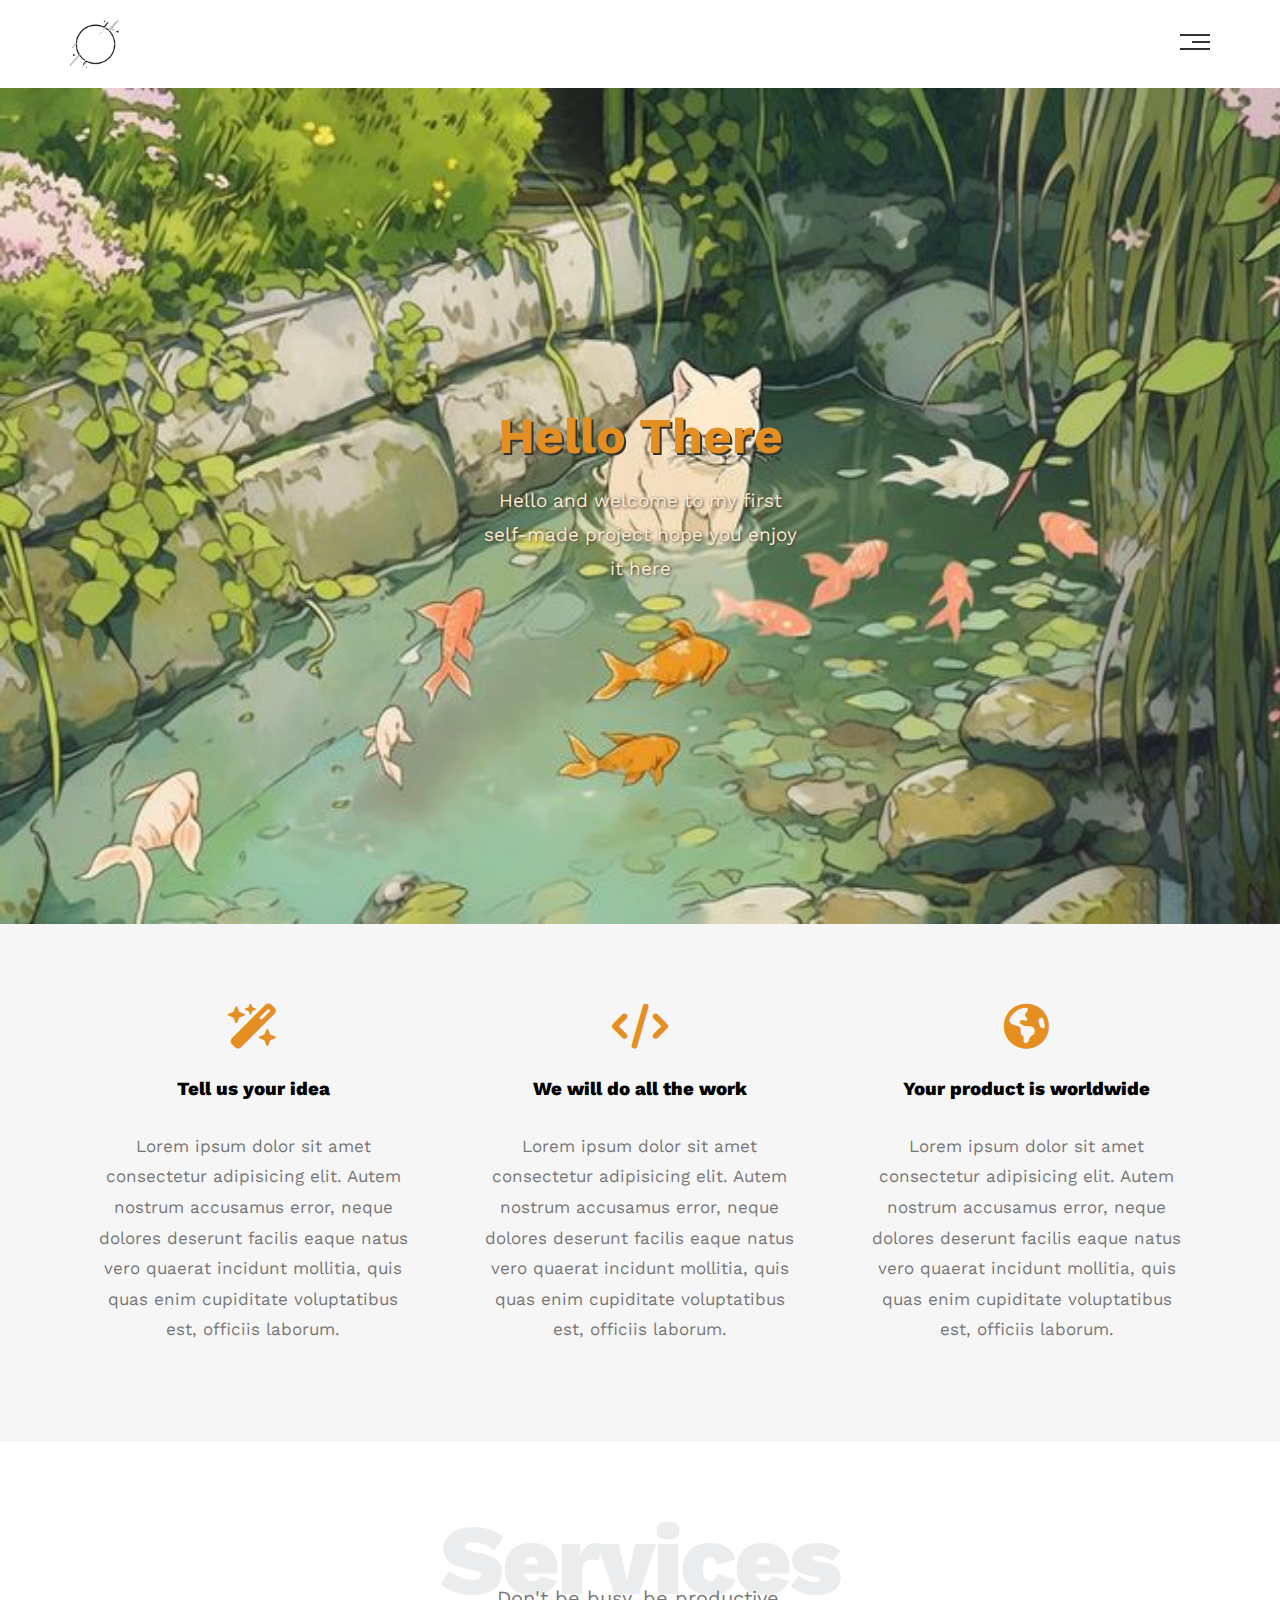
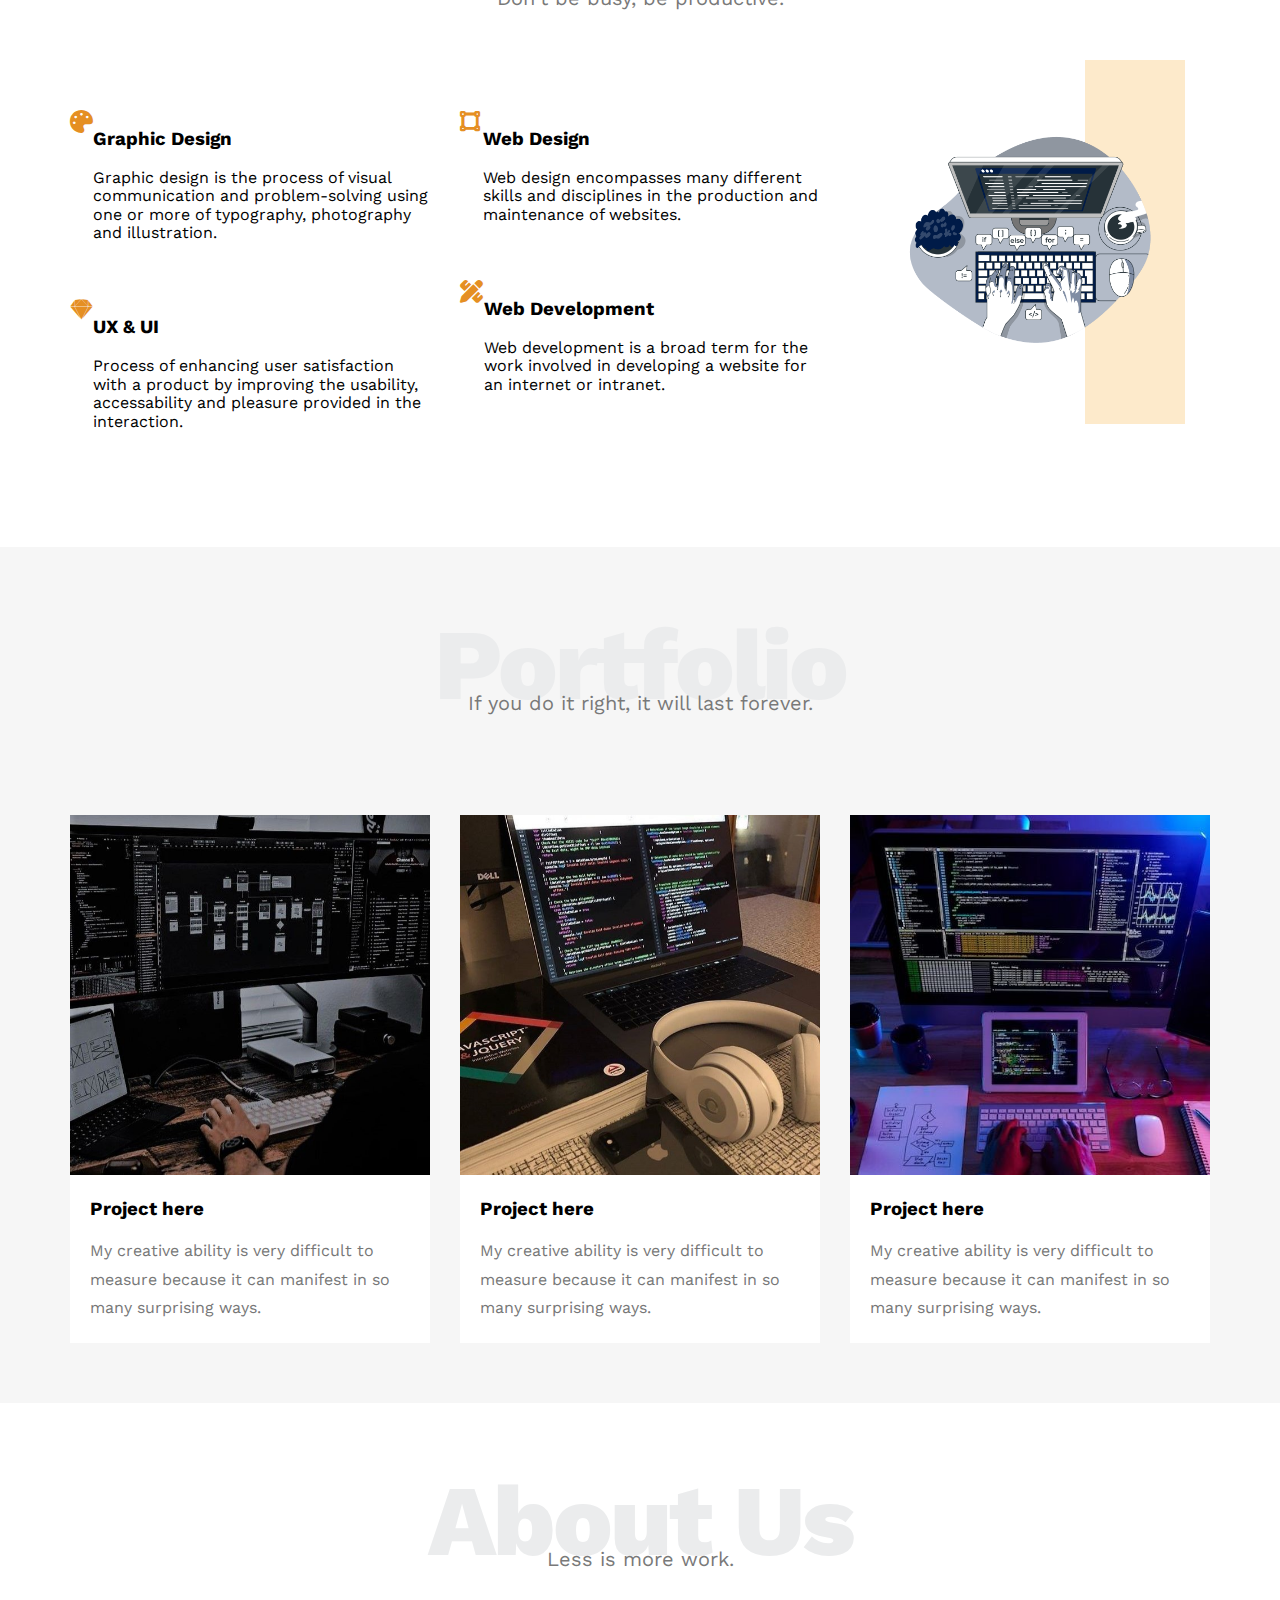
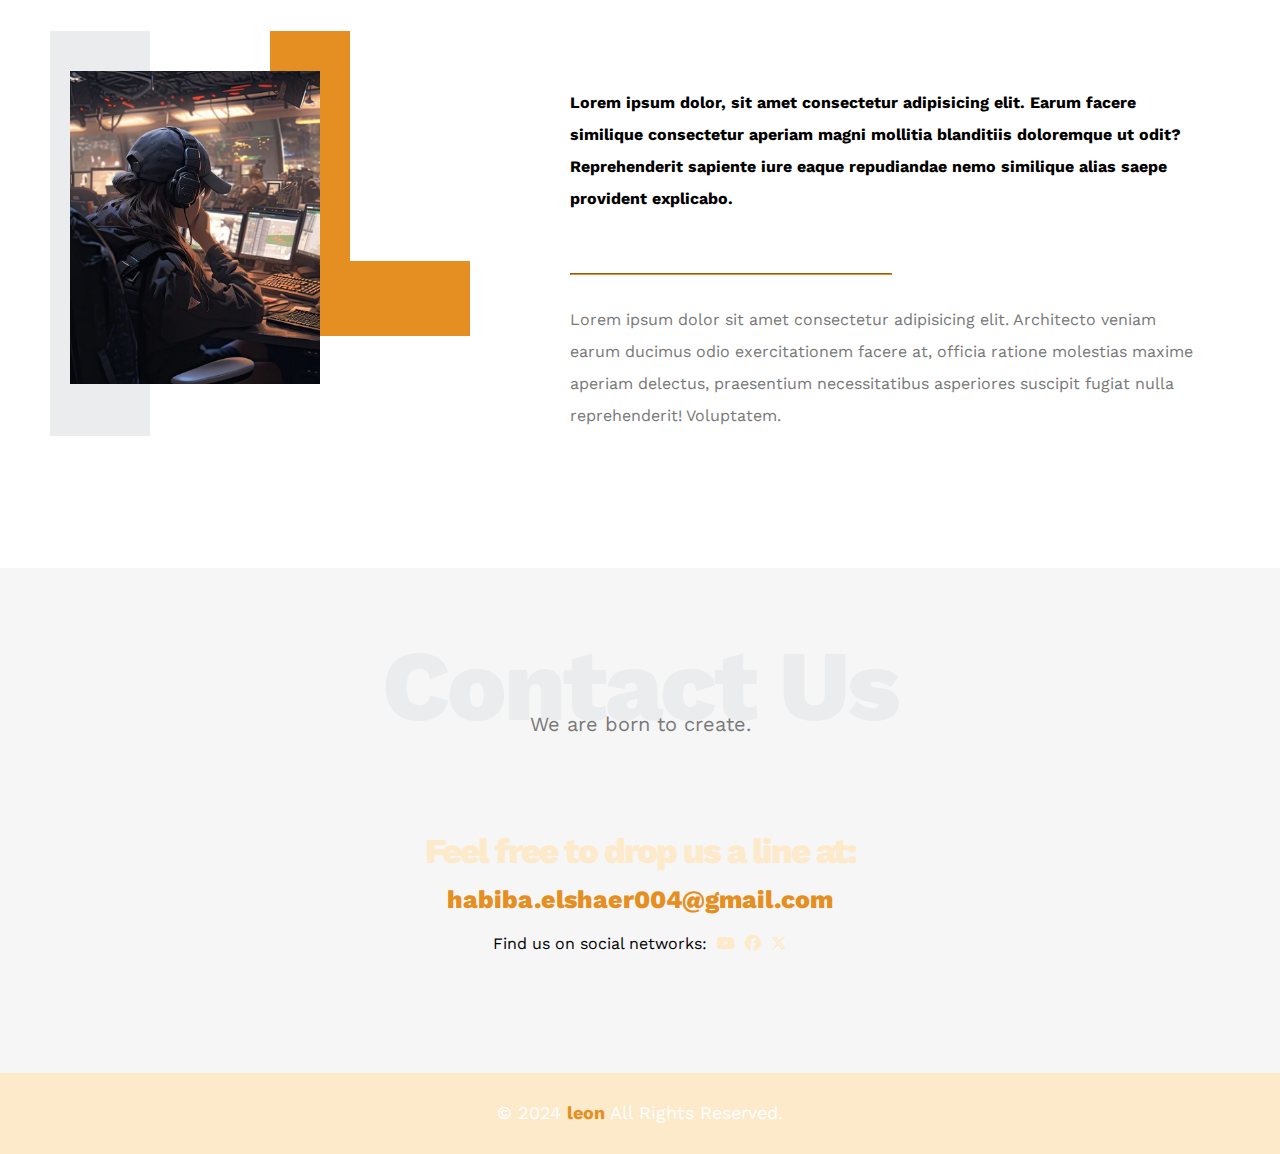
<file: index.html>
<!DOCTYPE html>
<html lang="en">
<head>
    <meta charset="UTF-8">
    <meta name="viewport" content="width=device-width, initial-scale=1.0">
    <title>Leon Template 1</title>
    <!-- the main css file -->
    <link rel="stylesheet" href="CSS/leon.css">
    <!-- render all elements normally -->
    <link rel="stylesheet" href="CSS/normalize.css">
    <!-- font awesome library -->
    <link rel="stylesheet" href="CSS/all.min.css">
    <!-- google fonts -->
    <link rel="preconnect" href="https://fonts.googleapis.com">
    <link rel="preconnect" href="https://fonts.gstatic.com" crossorigin>
    <link href="https://fonts.googleapis.com/css2?family=Work+Sans:ital,wght@0,100..900;1,100..900&display=swap" rel="stylesheet">
</head>
<body>
    <!-- start header -->
    <div class="header">
        <div class="container">
            <img class="logo" src="Images/logo.png" alt="">
            <div class="links">
                <span class="icon">
                    <span></span>
                    <span></span>
                    <span></span>
                </span>
                <ul>
                    <li><a href="#services">Services</a></li>
                    <li><a href="#portfolio">Portfolio</a></li>
                    <li><a href="#about">About Us</a></li>
                    <li><a href="#contact">Contact Us</a></li>
                </ul>
            </div>
        </div>
    </div>
    <!-- end header -->
    <!-- start landing section -->
     <div class="landing">
        <div class="intro-text">
            <h1>Hello There</h1>
            <p>Hello and welcome to my first self-made project hope you enjoy it here</p>
        </div>
     </div>
    <!-- end landing section -->
    <!-- start features -->
     <div class="features">
        <div class="container">
            <div class="feat">
                <i class="fa-solid fa-wand-magic-sparkles"></i>
                <h3>Tell us your idea</h3>
                <p>Lorem ipsum dolor sit amet consectetur adipisicing elit. Autem nostrum accusamus error, neque dolores deserunt facilis eaque natus vero quaerat incidunt mollitia, quis quas enim cupiditate voluptatibus est, officiis laborum.</p>
            </div>
            <div class="feat">
                <i class="fa-solid fa-code"></i>
                <h3>We will do all the work</h3>
                <p>Lorem ipsum dolor sit amet consectetur adipisicing elit. Autem nostrum accusamus error, neque dolores deserunt facilis eaque natus vero quaerat incidunt mollitia, quis quas enim cupiditate voluptatibus est, officiis laborum.</p>
            </div>
            <div class="feat">
                <i class="fa-solid fa-earth-americas"></i>
                <h3>Your product is worldwide</h3>
                <p>Lorem ipsum dolor sit amet consectetur adipisicing elit. Autem nostrum accusamus error, neque dolores deserunt facilis eaque natus vero quaerat incidunt mollitia, quis quas enim cupiditate voluptatibus est, officiis laborum.</p>
            </div>
        </div>
     </div>
    <!-- end features -->
    <!-- start services -->
     <div class="services" id="services">
        <div class="container">
            <h2 class="special-heading">Services</h2>
            <p>Don't be busy, be productive.</p>
            <div class="services-content">
                <div class="col">
                    <!-- service -->
                     <div class="srv">
                        <i class="fa-solid fa-palette"></i>
                        <div class="text">
                            <h3>Graphic Design</h3>
                            <p>Graphic design is the process of visual communication and problem-solving using one or 
                                more of typography, photography and illustration.
                            </p>
                        </div>
                     </div>
                     <div class="srv">
                        <i class="fa-brands fa-sketch"></i>
                        <div class="text">
                            <h3>UX & UI</h3>
                            <p>Process of enhancing user satisfaction with a product by improving the usability, accessability
                                and pleasure provided in the interaction.
                            </p>
                        </div>
                     </div>
                    <!-- ends service -->
                </div>
                <div class="col">
                    <!-- service -->
                        <div class="srv">
                            <i class="fa-solid fa-vector-square"></i>
                            <div class="text">
                                <h3>Web Design</h3>
                                <p>Web design encompasses many different skills and disciplines in the production and maintenance of websites.
                                </p>
                            </div>
                        </div>
                        <div class="srv">
                            <i class="fa-solid fa-pen-ruler"></i>
                            <div class="text">
                                <h3>Web Development</h3>
                                <p>Web development is a broad term for the work involved in developing a website for an internet or intranet.
                                </p>
                            </div>
                        </div>
                    <!-- ends service -->
                </div>
                <div class="col">
                    <div class="image image-column">
                        <img src="Images/Code typing-bro.png" alt="">
                    </div>
                </div>
            </div>
        </div>
     </div>
    <!-- end services -->
    <!-- start portfolio -->
    <div class="portfolio" id="portfolio">
        <div class="container">
            <h2 class="special-heading">Portfolio</h2>
            <p>If you do it right, it will last forever.</p>
            <div class="portfolio-content">
                <div class="card">
                    <img src="Images/programming1.jpeg" alt="">
                    <div class="info">
                        <h3>Project here</h3>
                        <p>My creative ability is very difficult to measure because it can manifest in so many surprising ways.</p>
                    </div>
                </div>
                <div class="card">
                    <img src="Images/programming2.jpeg" alt="">
                    <div class="info">
                        <h3>Project here</h3>
                        <p>My creative ability is very difficult to measure because it can manifest in so many surprising ways.</p>
                    </div>
                </div>
                <div class="card">
                    <img src="Images/programming3.jpeg" alt="">
                    <div class="info">
                        <h3>Project here</h3>
                        <p>My creative ability is very difficult to measure because it can manifest in so many surprising ways.</p>
                    </div>
                </div>
            </div>
        </div>
     </div>
    <!-- end portfolio -->
    <!-- start about -->
    <div class="about" id="about">
        <div class="container">
            <h2 class="special-heading">About Us</h2>
            <p>Less is more work.</p>
            <div class="about-content">
                <div class="image">
                    <img src="Images/about.jpeg" alt="">
                </div>
                <div class="text">
                    <p>Lorem ipsum dolor, sit amet consectetur adipisicing elit. Earum facere similique consectetur aperiam magni mollitia blanditiis doloremque ut odit? Reprehenderit sapiente iure eaque repudiandae nemo similique alias saepe provident explicabo.</p>
                    <hr>
                    <p>Lorem ipsum dolor sit amet consectetur adipisicing elit. Architecto veniam earum ducimus odio exercitationem facere at, officia ratione molestias maxime aperiam delectus, praesentium necessitatibus asperiores suscipit fugiat nulla reprehenderit! Voluptatem.</p>
                </div>
            </div>
        </div>
    </div>
    <!-- end about -->
    <!-- start contact -->
    <div class="contact" id="contact">
        <div class="container">
            <h2 class="special-heading">Contact Us</h2>
            <p>We are born to create.</p>
            <div class="info">
                <p class="label">Feel free to drop us a line at:</p>
                <a href="mailto:habiba.elshaer004@gmail.com?subject=Contact" class="link">habiba.elshaer004@gmail.com</a>
                <div class="social">
                    Find us on social networks:
                    <i class="fa-brands fa-youtube"></i>
                    <i class="fa-brands fa-facebook"></i>
                    <i class="fa-brands fa-x-twitter"></i>
                </div>
            </div>
        </div>
    </div>
    <!-- end contact -->
    <!-- start footer -->
    <div class="footer">
        &copy; 2024 <span>leon</span> All Rights Reserved.
    </div>
    <!-- end footer -->
</body>
</html>
</file>
<file: CSS/leon.css>
/* start variables */
:root{
    --main-color: #e58f23;
    --secondary-color: #fdeacb;
}
/* end variables */
/* global style */
* {
    -webkit-box-sizing: border-box;
    -moz-box-sizing: border-box;
    box-sizing: border-box;
}

html{
    scroll-behavior: smooth;
}

body {
    font-family: "Work Sans", sans-serif;
}

.parent {
    background-color: #eee;
}

.container {
    padding-left: 15px;
    padding-right: 15px;
    margin-left: auto;
    margin-right: auto;
}

/* small screen */

@media (min-width: 768px) {
    .container{
        width: 750px;
    }
}

/* medium screen */

@media (min-width: 992px) {
    .container{
        width: 970px;
    }
}

/* large screen */

@media (min-width: 1200px) {
    .container{
        width: 1170px;
    }
}

/* end global */

/* start components */

.special-heading{
    color: #ebeced;
    font-size: 100px;
    font-weight: 800;
    text-align: center;
    margin: 0;
    letter-spacing: -3px;
}

.special-heading + p{
    margin: -30px 0 0;
    font-size: 20px;
    text-align: center;
    color: #797979;
}

@media (max-width: 767px){
    .special-heading{
        font-size: 60px;
    }

    .special-heading + p{
        margin-top: -20px;
    }
}

/* end components */

/* start header */

.header{
    padding: 20px;
}

.header .container{
    display: flex;
    justify-content: space-between;
    align-items: center;
}

.header .logo{
    width: 50px;
}

.header .links{
    position: relative;
}

.header .links:hover .icon span:nth-child(2) {
    width: 100%;
}

.header .links .icon{
    width: 30px;
    display: flex;
    flex-wrap: wrap;
    justify-content: flex-end;
}

.header .links .icon span{
    background-color: #333;
    margin-bottom:  5px;
    height: 2px;
}

.header .links .icon span:first-child{
    width: 100%;
}

.header .links .icon span:nth-child(2){
    width: 60%;
    transition: 0.3s;
}

.header .links .icon span:last-child{
    width: 100%;
}

.header .links ul {
    list-style: none;
    margin: 0;
    padding: 0;
    background-color: #f6f6f6;
    position: absolute;
    right: 0;
    min-width: 200px;
    top: calc(100% + 15px);
    display: none;
}
.header .links:hover ul{
    display: block;
    z-index: 1;
}

.header .links ul::before{
    content: "";
    border-width: 10px;
    border-style: solid;
    border-color: transparent transparent #f6f6f6 transparent;
    position: absolute;
    right: 5px;
    top: -19px; 
}

.header .links ul li a{
    display: block;
    padding: 15px;
    text-decoration: none;
    color: #333;
    transition: 0.3s;    
}

.header .links ul li a:hover{
    padding-left: 25px;
    font-size: 20px;
}
/* end header */

/* start landing section */


.landing {
    background-image: url(../Images/garden.jpeg);
    background-size: cover;
    height: calc(100vh - 64px);
    position: relative;
}

.landing .intro-text {
    position: absolute;
    text-align: center;
    left: 50%;
    top: 50%;
    transform: translate(-50%,-50%);
    width: 320px;
    max-width: 100%;
}

.landing .intro-text h1{
    color: var(--main-color);
    margin: 0;
    text-shadow: 2px 2px #333;
    font-size: 50px;
    font-weight: bold;
}


.landing .intro-text p {
    color: var(--secondary-color);
    text-shadow: 1px 1px 3px #333;
    font-size: 19px;
    line-height: 1.8;
}

/* end landing section */

/* start features */


.features{
    padding-top: 60px;
    padding-bottom: 60px;
    background-color: #f6f6f6;
}

.features .container{
    display: grid;
    grid-template-columns: repeat(auto-fill, minmax(300px, 1fr));
    grid-gap: 20px;
}

.features .feat{
    padding: 20px;
    text-align: center;
}

.features .feat i{
    color: var(--main-color);
    font-size: 45px;
}

.features .feat h3{
    font-weight: 800;
    margin: 30px 0;
}

.features .feat p{
    line-height: 1.8;
    color: #777;
    font-size: 17px;
}

/* end features */

/* start services */

.services{
    padding-top: 60px;
    padding-bottom: 60px;
}

.services .services-content .col .image {
    text-align: center;
    position: relative;
}

.services .services-content .col .image::before {
    content: "";
    background-color: var(--secondary-color);
    width: 100px;
    height: calc(100% + 100px);
    top: -50px;
    position: absolute;
    right: 25px;
    z-index: -1;
}

@media (max-width: 1199px){
    .image-column{
        display: none;
    }
}

.services .services-content .col .image img{
    width: 260px;
}

.services .services-content{
    display: grid;
    grid-template-columns: repeat(auto-fill, minmax(300px, 1fr));
    grid-gap: 30px;
    margin-top: 100px;
}

.services .services-content .srv{
    display: flex;
    margin-bottom: 40px;
}

.services .services-content .col .srv i{
    color: var(--main-color);
    font-size: 23px;
    flex-basis: 60px;
}

@media (max-width: 767px){
    .services .services-content .srv{
        flex-direction: column;
        text-align: center;
    }
}

.services .services-content .srv text{
    flex: 1;
}

.services .services-content .srv text h3{
    margin: 0 0 20px;
}

.services .services-content .srv text p{
    color: #444;
    font-weight: 300;
    line-height: 1.8;
}

/* end services */

/* start portfolio */

.portfolio{
    padding-top: 60px;
    padding-bottom: 60px;
    background-color: #f6f6f6;
}

.portfolio .portfolio-content{
    display: grid;
    grid-template-columns: repeat(auto-fill, minmax(300px, 1fr));
    grid-gap: 30px;
    margin-top: 100px;
}

.portfolio .portfolio-content .card{
    background-color: white;
}

.portfolio .portfolio-content .card img{
    max-width: 100%;
}

.portfolio .portfolio-content .card .info{
    padding: 20px;
}

.portfolio .portfolio-content .card .info h3{
    margin: 0;
}

.portfolio .portfolio-content .card .info p{
    color: #777;
    line-height: 1.8;
    margin-bottom: 0;
}

/* end portfolio */

/* start about */

.about{
    padding-top: 60px;
    padding-bottom: calc(60px + 60px);
}

.about .about-content{
    margin-top: 100px;
    display: flex;
    flex-wrap: wrap;
    justify-content: space-between;
}

@media (max-width: 991px){
    .about .about-content{
        text-align: center;
        flex-direction: column;
    }
}

.about .about-content .image{
    position: relative;
    width: 250px;
    height: 375px;

}

@media (max-width: 991px){
    .about .about-content .image{
        margin: 0 auto 60px;
    } 
}

.about .about-content .image img{
    max-width: 100%;
}

.about .about-content .image::before{
    content: "";
    position: absolute;
    background-color: #ebeced;
    width: 100px;
    height: calc(100% + 30px);
    top: -40px;
    left: -20px;
    z-index: -1;
}

.about .about-content .image::after{
    content: "";
    position: absolute;
    top: -40px;
    width: 120px;
    height: 230px;
    border-left: 80px solid var(--main-color);
    border-bottom: 75px solid var(--main-color);
    z-index: -1;
    right: -150px;
}

@media (max-width: 991px){
    .about .about-content .image::before,
    .about .about-content .image::after{
        display: none;
    }
}

.about .about-content .text{
    flex-basis: calc(100% - 500px);
}

.about .about-content .text p:first-of-type{
    font-weight: bold;
    line-height: 2;
    margin-bottom: 50px;
}

.about .about-content .text hr{
    width: 50%;
    display: inline-block;
    border-color: var(--main-color);
}

.about .about-content .text p:last-of-type{
    line-height: 2;
    color: #777;
}

/* end about */

/* start contact */

.contact{
    padding-top: 60px;
    padding-bottom: 60px;
    background-color: #f6f6f6;
}

.contact .info{
    padding-top: 60px;
    padding-bottom: 60px;
    text-align: center;
}

.contact .info .label{
    font-size: 35px;
    font-weight: 800;
    color: var(--secondary-color);
    letter-spacing: -2px;
    margin-bottom: 15px;
}

.contact .info .link{
    display: block;
    color: var(--main-color);
    font-size: 25px;
    font-weight: 800;
    text-decoration: none;
}

.contact .info .social{
    display: flex;
    justify-content: center;
    margin-top: 20px;
    font-size: 16px;
}

.contact .info .social i{
    margin-left: 10px;
    color: var(--secondary-color);
}

@media(max-width: 767px){
    .contact .info .label,
    .contact .info .link{
        font-size: 20px;
    }
}

/* end contact */

/* start footer */

.footer{
    background-color: var(--secondary-color);
    color: white;
    padding: 30px 10px;
    text-align: center;
    font-size: 18px;
}

.footer span{
    font-weight: bold;
    color: var(--main-color);
}

/* end footer */
</file>
